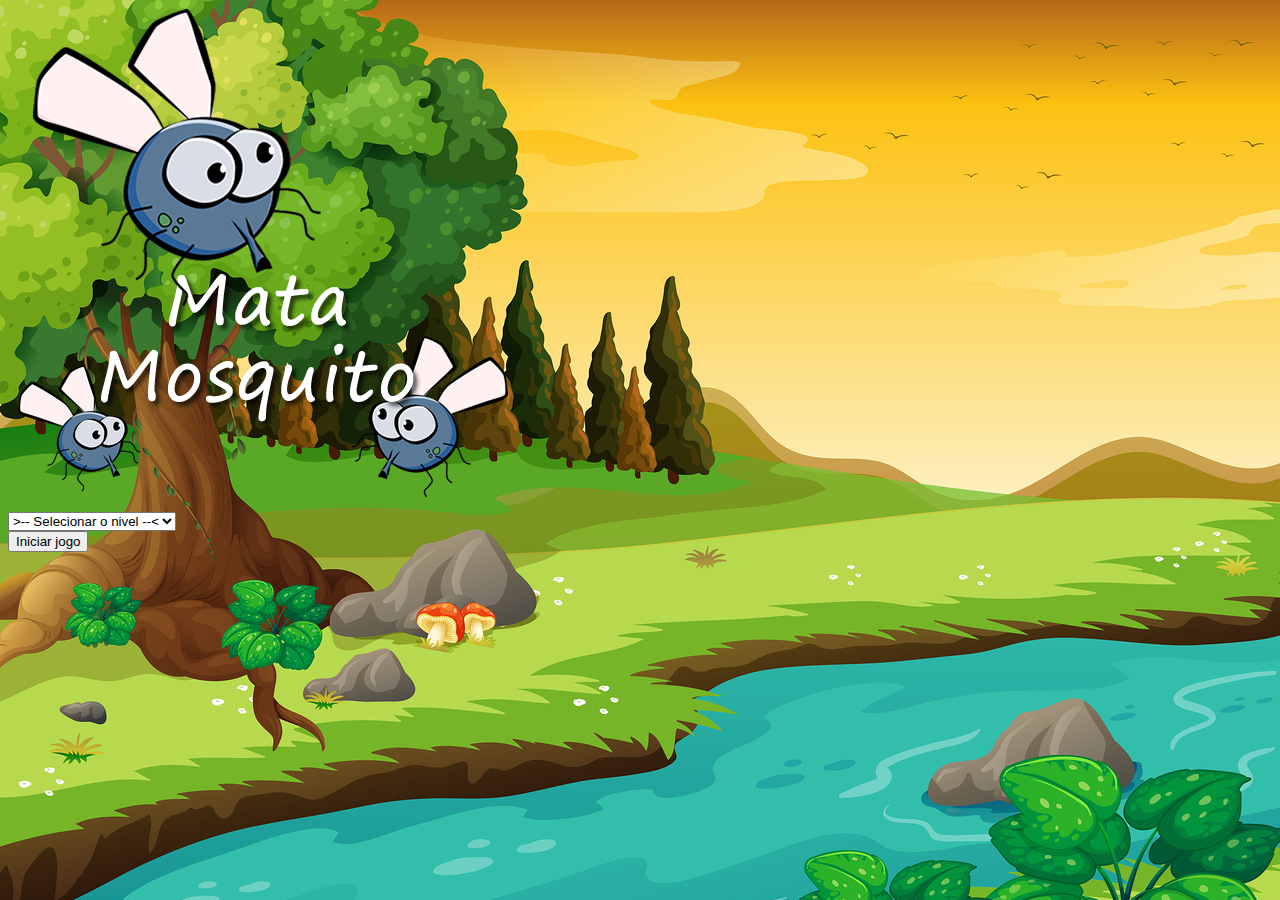
<file: index.html>
<!DOCTYPE html>
<html lang="en">
<head>
    <meta charset="UTF-8">
    <meta name="viewport" content="width=device-width, initial-scale=1.0">
    <title>Jogo mata mosquito</title>
    <link rel="stylesheet" href="https://stackpath.bootstrapcdn.com/bootstrap/4.1.3/css/bootstrap.min.css" integrity="sha384-MCw98/SFnGE8fJT3GXwEOngsV7Zt27NXFoaoApmYm81iuXoPkFOJwJ8ERdknLPMO" crossorigin="anonymous">

    <link rel="stylesheet" href="style.css"  />

    <script>
        function iniciarJogo() {
            var nivel = document.getElementById('nivel').value 

            if( nivel === '') {
                alert('Selecione um nivel para começar o jogo')
                return false
            } 


            // ? separa os parametros da pagina para ser encaminhado 
            window.location.href = "app.html?" + nivel
            
        }
    </script>
</head>
<body>
    <div class="container">

        <div class="row">
                <div class="col">

                     <div class="d-flex justify-content-center">
                        <img src="imagens/game.png" alt="">
                     </div>
                </div>

        </div>

        <div class="row">
            <div class="col">

                 <div class="d-flex justify-content-center">
                        <div class="mb-2">
                            <select class="form-control" id="nivel">
                                <option value="">>--  Selecionar o nivel  --<</option>
                                <option value="normal">Normal</option>
                                <option value="dificil">Dificil</option>
                                <option value="chucknorris">Chuck norris</option>

                            </select>
                        </div>
                 </div>
            </div>


        <div class="row">
            <div class="col">

                 <div class="d-flex justify-content-center">
                    <button type="button" class="btn btn-danger btn-lg" onclick="iniciarJogo()">Iniciar jogo</button>
                 </div>
            </div>

    </div>
    </div>
</body>
</html>
</file>
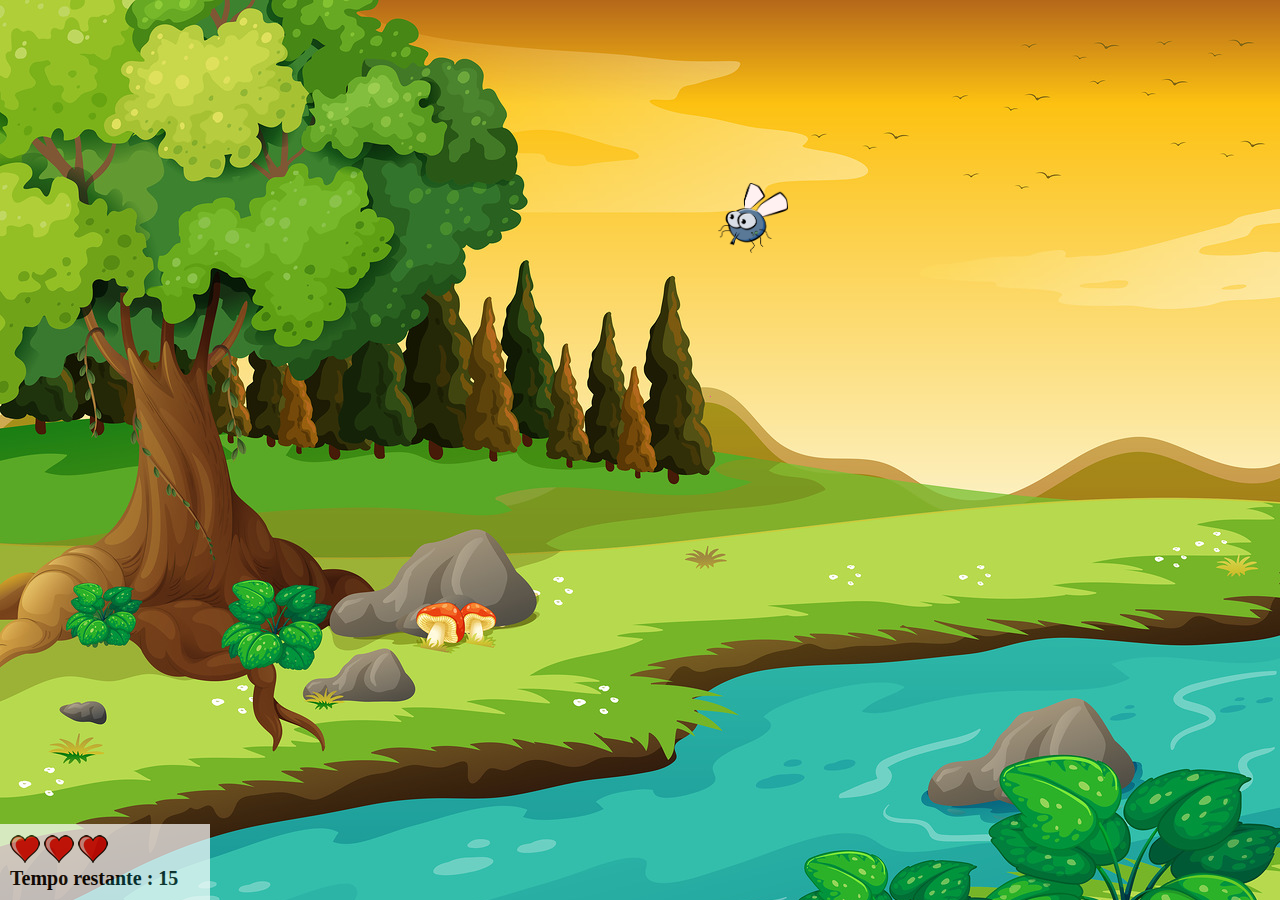
<file: app.html>
<!DOCTYPE html>
<html lang="en">
<head>
    <meta charset="UTF-8">
    <meta name="viewport" content="width=device-width, initial-scale=1.0">
    <title>Jogo Matamosquito</title>
    <link rel="stylesheet" href="style.css">
</head>
<body onresize="ajustaTamanhoPalcoJogo()">


    <script src="jogo.js"></script>

    <div class="painel">
         <div class="vidas">
              <img id="v1" src="imagens/coracao_cheio.png" alt="">
              <img id="v2" src="imagens/coracao_cheio.png" alt="">
              <img id="v3" src="imagens/coracao_cheio.png" alt="">
         </div>
         <div class="cronometro">Tempo restante : <span id="cronometro"></span></div>
    </div>
    <Script>

        document.getElementById('cronometro').innerHTML = tempo

        posicaoRandomica()

        var criaMosca = setInterval(function() {
            posicaoRandomica()
        }, criaMosquitoTempo)
    </Script>

   
    
</body>
</html>
</file>
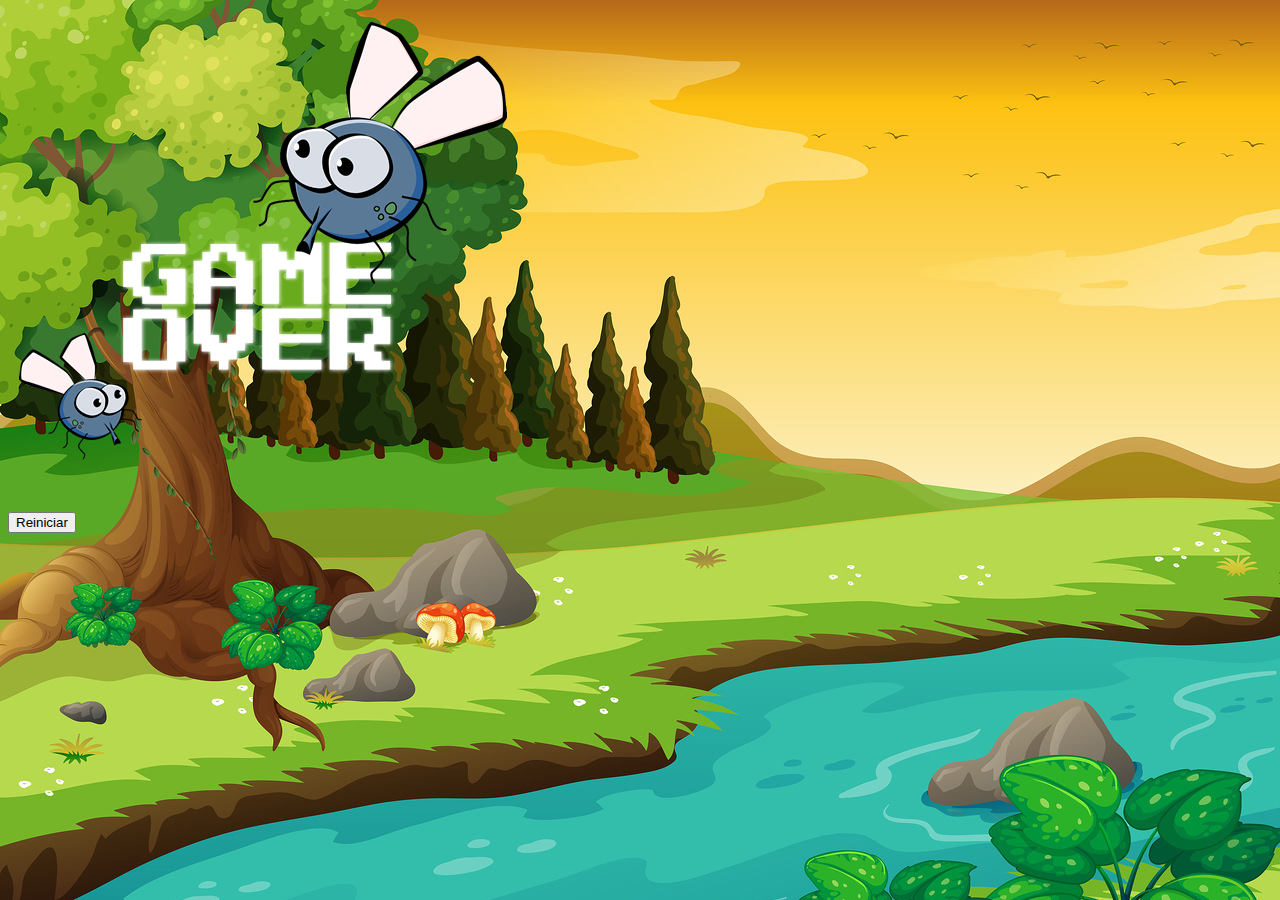
<file: fim_de_jogo.html>
<!DOCTYPE html>
<html lang="en">
<head>
    <meta charset="UTF-8">
    <meta name="viewport" content="width=device-width, initial-scale=1.0">
    <title>fim de jogo</title>
    <link rel="stylesheet" href="https://stackpath.bootstrapcdn.com/bootstrap/4.1.3/css/bootstrap.min.css" integrity="sha384-MCw98/SFnGE8fJT3GXwEOngsV7Zt27NXFoaoApmYm81iuXoPkFOJwJ8ERdknLPMO" crossorigin="anonymous">

    <link rel="stylesheet" href="style.css"  />
</head>
<body>
    <div class="container">

        <div class="row">
                <div class="col">

                     <div class="d-flex justify-content-center">
                        <img src="imagens/game_over.png" alt="">
                     </div>
                </div>

        </div>

        <div class="row">
            <div class="col">

                 <div class="d-flex justify-content-center">
                    <button type="button" class="btn btn-dark btn-lg" onclick="window.location.href= 'app.html' ">Reiniciar</button>
                 </div>
            </div>

    </div>
    </div>
</body>
</html>
</file>
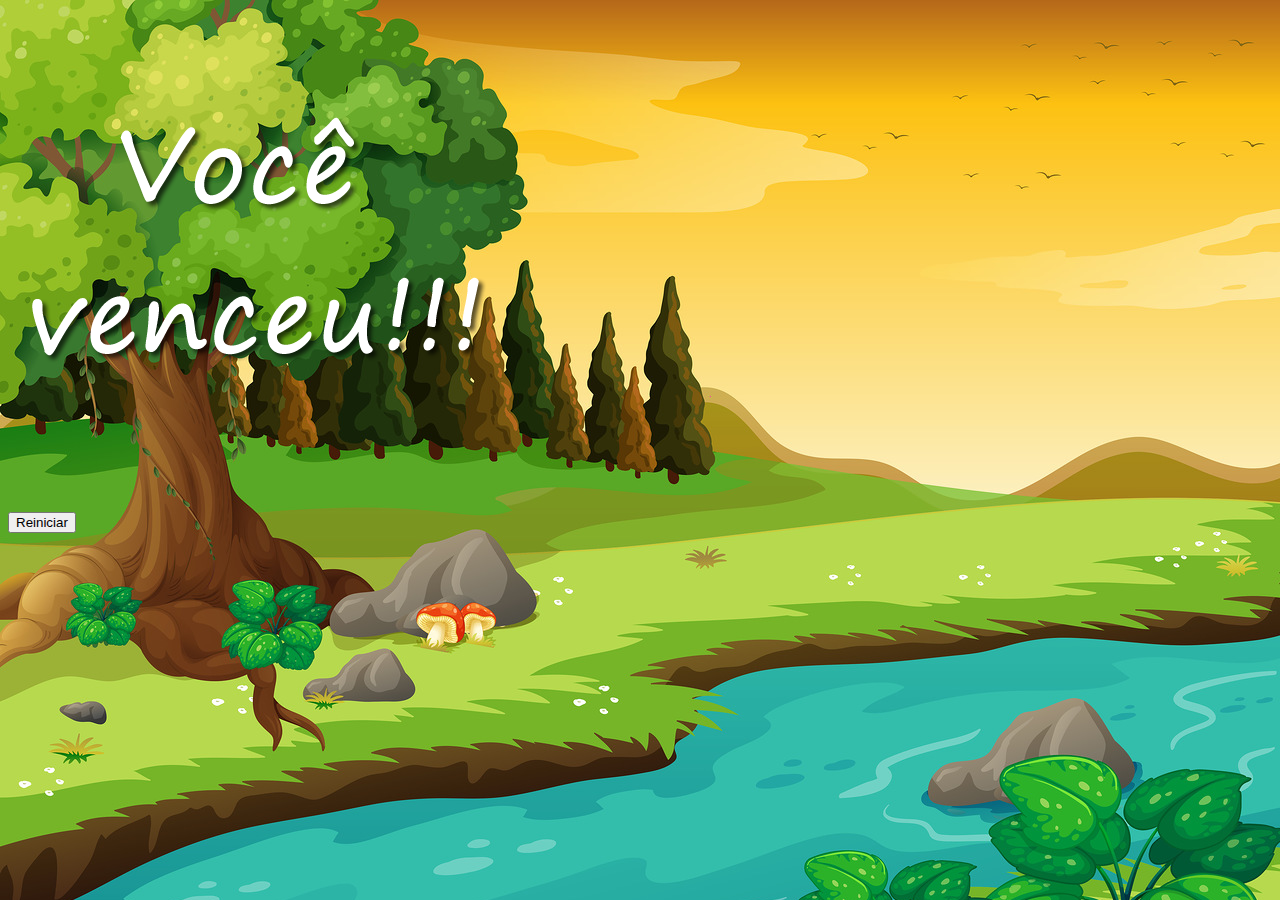
<file: vitoria.html>
<!DOCTYPE html>
<html lang="en">
<head>
    <meta charset="UTF-8">
    <meta name="viewport" content="width=device-width, initial-scale=1.0">
    <title>fim de jogo</title>
    <link rel="stylesheet" href="https://stackpath.bootstrapcdn.com/bootstrap/4.1.3/css/bootstrap.min.css" integrity="sha384-MCw98/SFnGE8fJT3GXwEOngsV7Zt27NXFoaoApmYm81iuXoPkFOJwJ8ERdknLPMO" crossorigin="anonymous">

    <link rel="stylesheet" href="style.css"  />
</head>
<body>
    <div class="container">

        <div class="row">
                <div class="col">

                     <div class="d-flex justify-content-center">
                        <img src="imagens/vitoria.png" alt="">
                     </div>
                </div>

        </div>

        <div class="row">
            <div class="col">

                 <div class="d-flex justify-content-center">
                    <button type="button" class="btn btn-dark btn-lg" onclick="window.location.href= 'index.html' ">Reiniciar</button>
                 </div>
            </div>

    </div>
    </div>
</body>
</html>
</file>
<file: style.css>
html {
    cursor: url(imagens/mata_mosca.png) 30 30, auto;
}

body{
    background-image: url(imagens/bg.jpg);
    background-repeat: no-repeat;
}

.mosquito1 {
    width: 50px;
    height: 50px;
}

.mosquito2 {
    width: 70px;
    height: 70px;
}

.mosquito1 {
    width: 90px;
    height: 90px;
}

.ladoA {
    transform: scaleX(1);
}

.ladoB {
    transform: scaleX(-1);
}

.painel {
   position: absolute;
   width: 190px;
   padding: 10px;
   left: 0px;
   bottom: 0px;
   border-top: solid 1px #fff;
   background-color: #fff;
   opacity: 0.7;

}

.vidas {
    float: left;
}

.cronometro {
    float: left;
    font-size: 20px;
    font-weight: bold;
}
</file>
